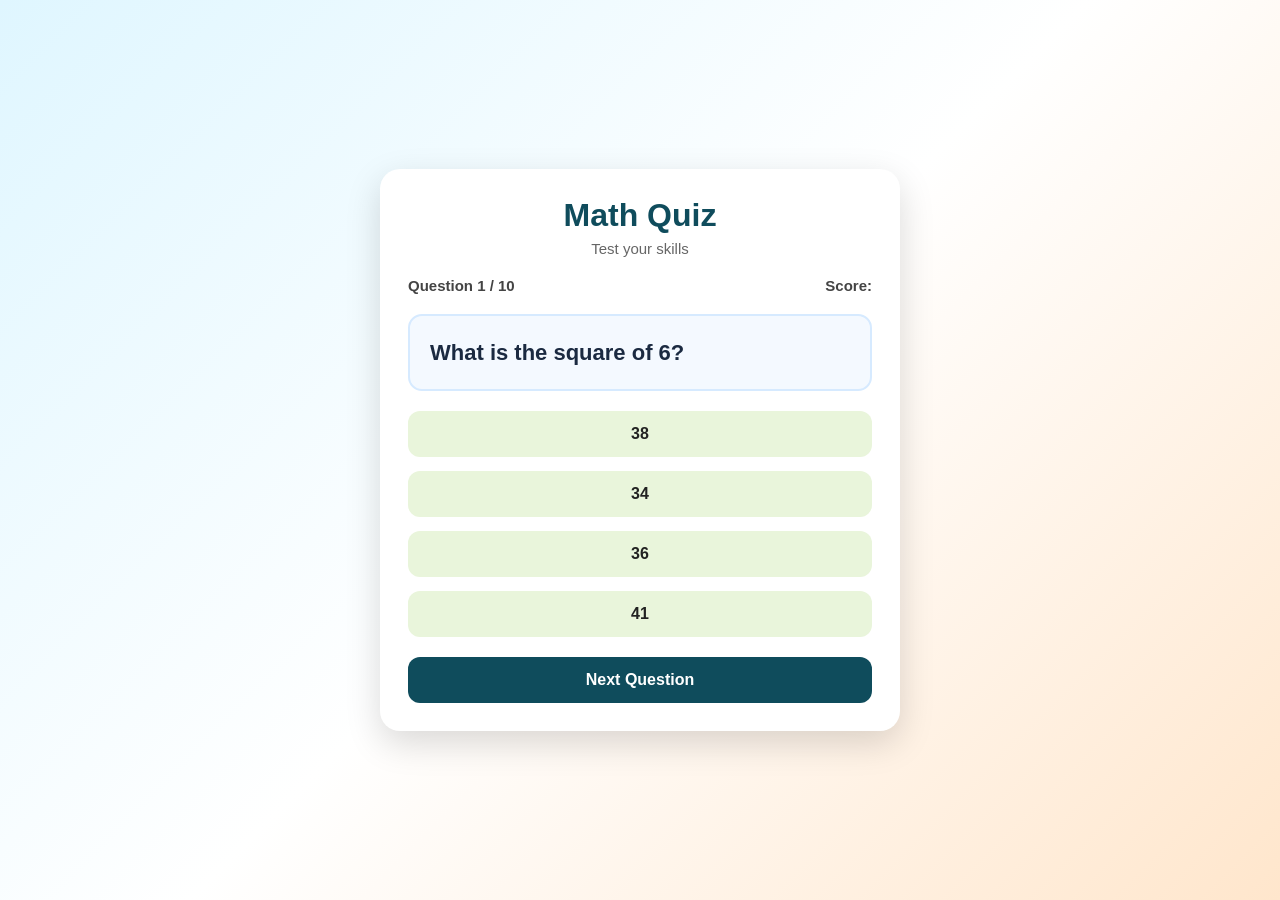
<file: index.html>
<!DOCTYPE html>
<html lang="en">
<head>
  <meta charset="UTF-8" />
  <meta name="viewport" content="width=device-width, initial-scale=1.0" />
  <title>Quiz Game</title>
  <link rel="stylesheet" href="style.css" />
</head>
<body onload="quizStart()">
  <div class="quiz-container">
    <div class="quiz-card">
      <div class="quiz-header">
        <h1>Math Quiz</h1>
        <p class="subtitle">Test your skills</p>
      </div>

      <div class="quiz-info">
        <span>Question <span id="quno"></span> / 10</span>
        <span>Score: <span id="scor"></span></span>
      </div>

      <div class="question-box">
        <h2 id="question"></h2>
      </div>

      <div class="options">
        <button class="option-btn" id ="op1" onclick="scoreChecking(this)"></button>
        <button class="option-btn"  id ="op2" onclick="scoreChecking(this)"></button>
        <button class="option-btn"  id ="op3" onclick="scoreChecking(this)"></button>
        <button class="option-btn"  id ="op4" onclick="scoreChecking(this)"></button>
      </div>

      <div class="quiz-footer">
        <button class="next-btn" id= "nex" >Next Question</button>
      </div>
    </div>
  </div>
  <script src="script.js"></script>
</body>
</html>
</file>
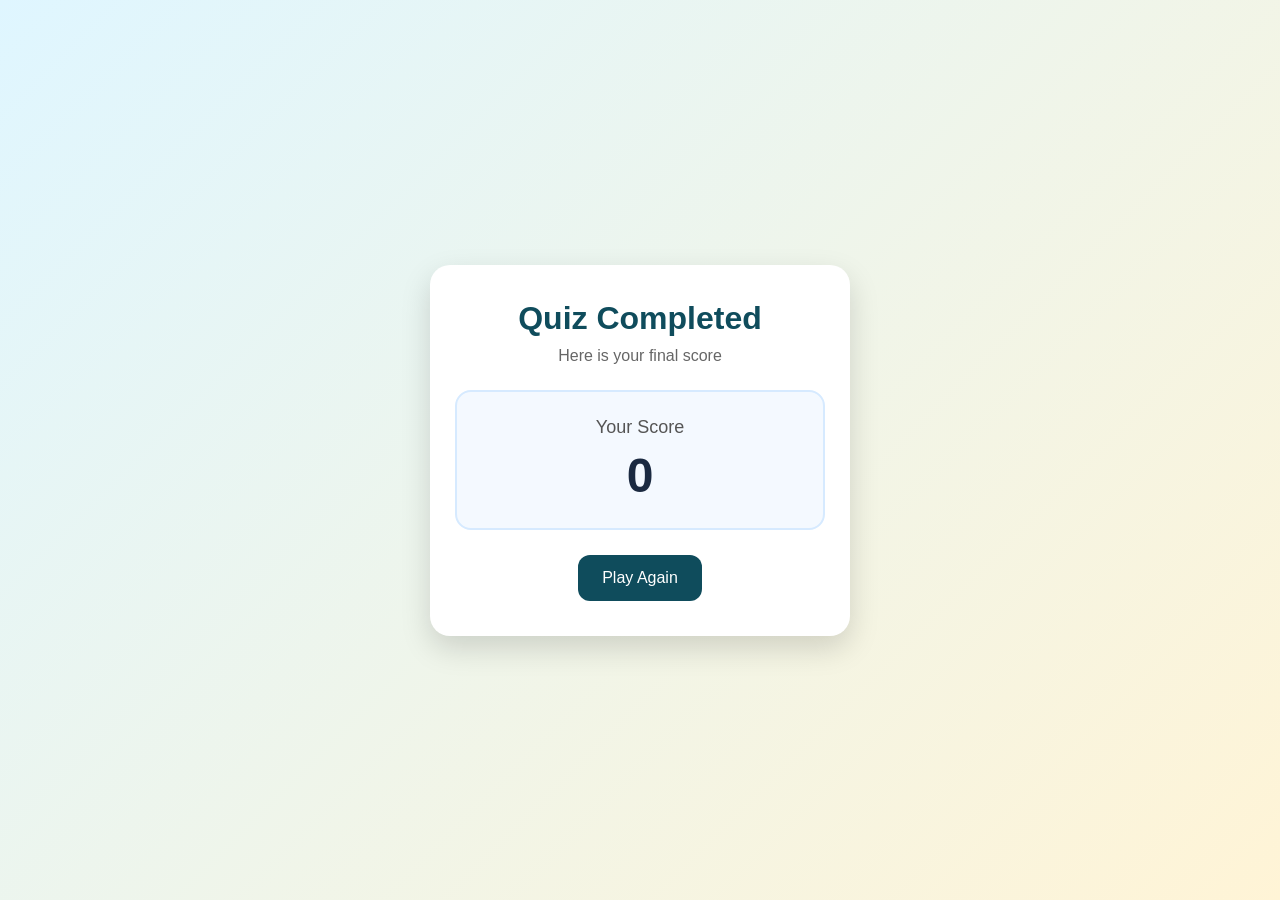
<file: result.html>
<!DOCTYPE html>
<html lang="en">
<head>
  <meta charset="UTF-8" />
  <meta name="viewport" content="width=device-width, initial-scale=1.0" />
  <title>Quiz Result</title>
  <link rel="stylesheet" href="result.css" />
</head>
<body>
  <div class="result-container">
    <div class="result-card">
      <h1>Quiz Completed</h1>
      <p class="subtitle">Here is your final score</p>

      <div class="score-box">
        <span class="score-label">Your Score</span>
        <h2 id="finalScore">0</h2>
      </div>

      <button class="play-again" onclick="goHome()">Play Again</button>
    </div>
  </div>

  <script>
    let finalScore = localStorage.getItem("finalScore") || 0;
    document.getElementById("finalScore").innerText = finalScore;

    function goHome() {
      window.location.href = "index.html";
    }
  </script>
</body>
</html>
</file>
<file: style.css>
* {
    margin: 0;
    padding: 0;
    box-sizing: border-box;
  }
  
  body {
    font-family: Verdana, Geneva, Tahoma, sans-serif;
    background: linear-gradient(135deg, #dff6ff, #ffffff, #ffe6cc);
    min-height: 100vh;
    display: flex;
    justify-content: center;
    align-items: center;
    color: #222;
  }
  
  .quiz-container {
    width: 100%;
    padding: 20px;
    display: flex;
    justify-content: center;
  }
  
  .quiz-card {
    width: 100%;
    max-width: 520px;
    background: #ffffff;
    border-radius: 20px;
    padding: 28px;
    box-shadow: 0 12px 35px rgba(0, 0, 0, 0.15);
  }
  
  .quiz-header {
    text-align: center;
    margin-bottom: 20px;
  }
  
  .quiz-header h1 {
    font-size: 32px;
    color: #0f4c5c;
    margin-bottom: 6px;
  }
  
  .subtitle {
    color: #666;
    font-size: 15px;
  }
  
  .quiz-info {
    display: flex;
    justify-content: space-between;
    font-size: 15px;
    margin-bottom: 20px;
    color: #444;
    font-weight: 600;
  }
  
  .question-box {
    background: #f4f9ff;
    border: 2px solid #d6eaff;
    border-radius: 14px;
    padding: 20px;
    margin-bottom: 20px;
  }
  
  .question-box h2 {
    font-size: 22px;
    line-height: 1.5;
    color: #1b2a41;
  }
  
  .options {
    display: grid;
    gap: 14px;
  }
  
  .option-btn {
    padding: 14px 16px;
    border: none;
    border-radius: 12px;
    background: #e9f5db;
    color: #222;
    font-size: 16px;
    font-weight: 600;
    cursor: pointer;
    transition: 0.25s ease;
  }
  
  .option-btn:hover {
    background: #cfe8a9;
    transform: translateY(-2px);
  }
  
  .option-btn:active {
    transform: scale(0.98);
  }
  
  .next-btn {
    width: 100%;
    margin-top: 20px;
    padding: 14px;
    border: none;
    border-radius: 12px;
    background: #0f4c5c;
    color: #fff;
    font-size: 16px;
    font-weight: bold;
    cursor: pointer;
    transition: 0.25s ease;
  }
  
  .next-btn:hover {
    background: #146c7c;
  }
  
  @media (max-width: 600px) {
    .quiz-card {
      padding: 20px;
    }
  
    .quiz-header h1 {
      font-size: 26px;
    }
  
    .question-box h2 {
      font-size: 18px;
    }
  
    .option-btn,
    .next-btn {
      font-size: 15px;
    }
  }
</file>
<file: result.css>
* {
    margin: 0;
    padding: 0;
    box-sizing: border-box;
  }
  
  body {
    font-family: Arial, sans-serif;
    min-height: 100vh;
    display: flex;
    justify-content: center;
    align-items: center;
    background: linear-gradient(135deg, #dff6ff, #fff4d6);
  }
  
  .result-container {
    width: 100%;
    padding: 20px;
    display: flex;
    justify-content: center;
  }
  
  .result-card {
    width: 100%;
    max-width: 420px;
    background: white;
    border-radius: 20px;
    padding: 35px 25px;
    text-align: center;
    box-shadow: 0 12px 30px rgba(0, 0, 0, 0.15);
  }
  
  .result-card h1 {
    font-size: 32px;
    color: #0f4c5c;
    margin-bottom: 10px;
  }
  
  .subtitle {
    color: #666;
    margin-bottom: 25px;
  }
  
  .score-box {
    background: #f4f9ff;
    border: 2px solid #d6eaff;
    border-radius: 16px;
    padding: 25px;
    margin-bottom: 25px;
  }
  
  .score-label {
    display: block;
    font-size: 18px;
    color: #555;
    margin-bottom: 10px;
  }
  
  #finalScore {
    font-size: 48px;
    color: #1b2a41;
  }
  
  .play-again {
    padding: 14px 24px;
    border: none;
    border-radius: 12px;
    background: #0f4c5c;
    color: white;
    font-size: 16px;
    cursor: pointer;
  }
  
  .play-again:hover {
    background: #146c7c;
  }
</file>
